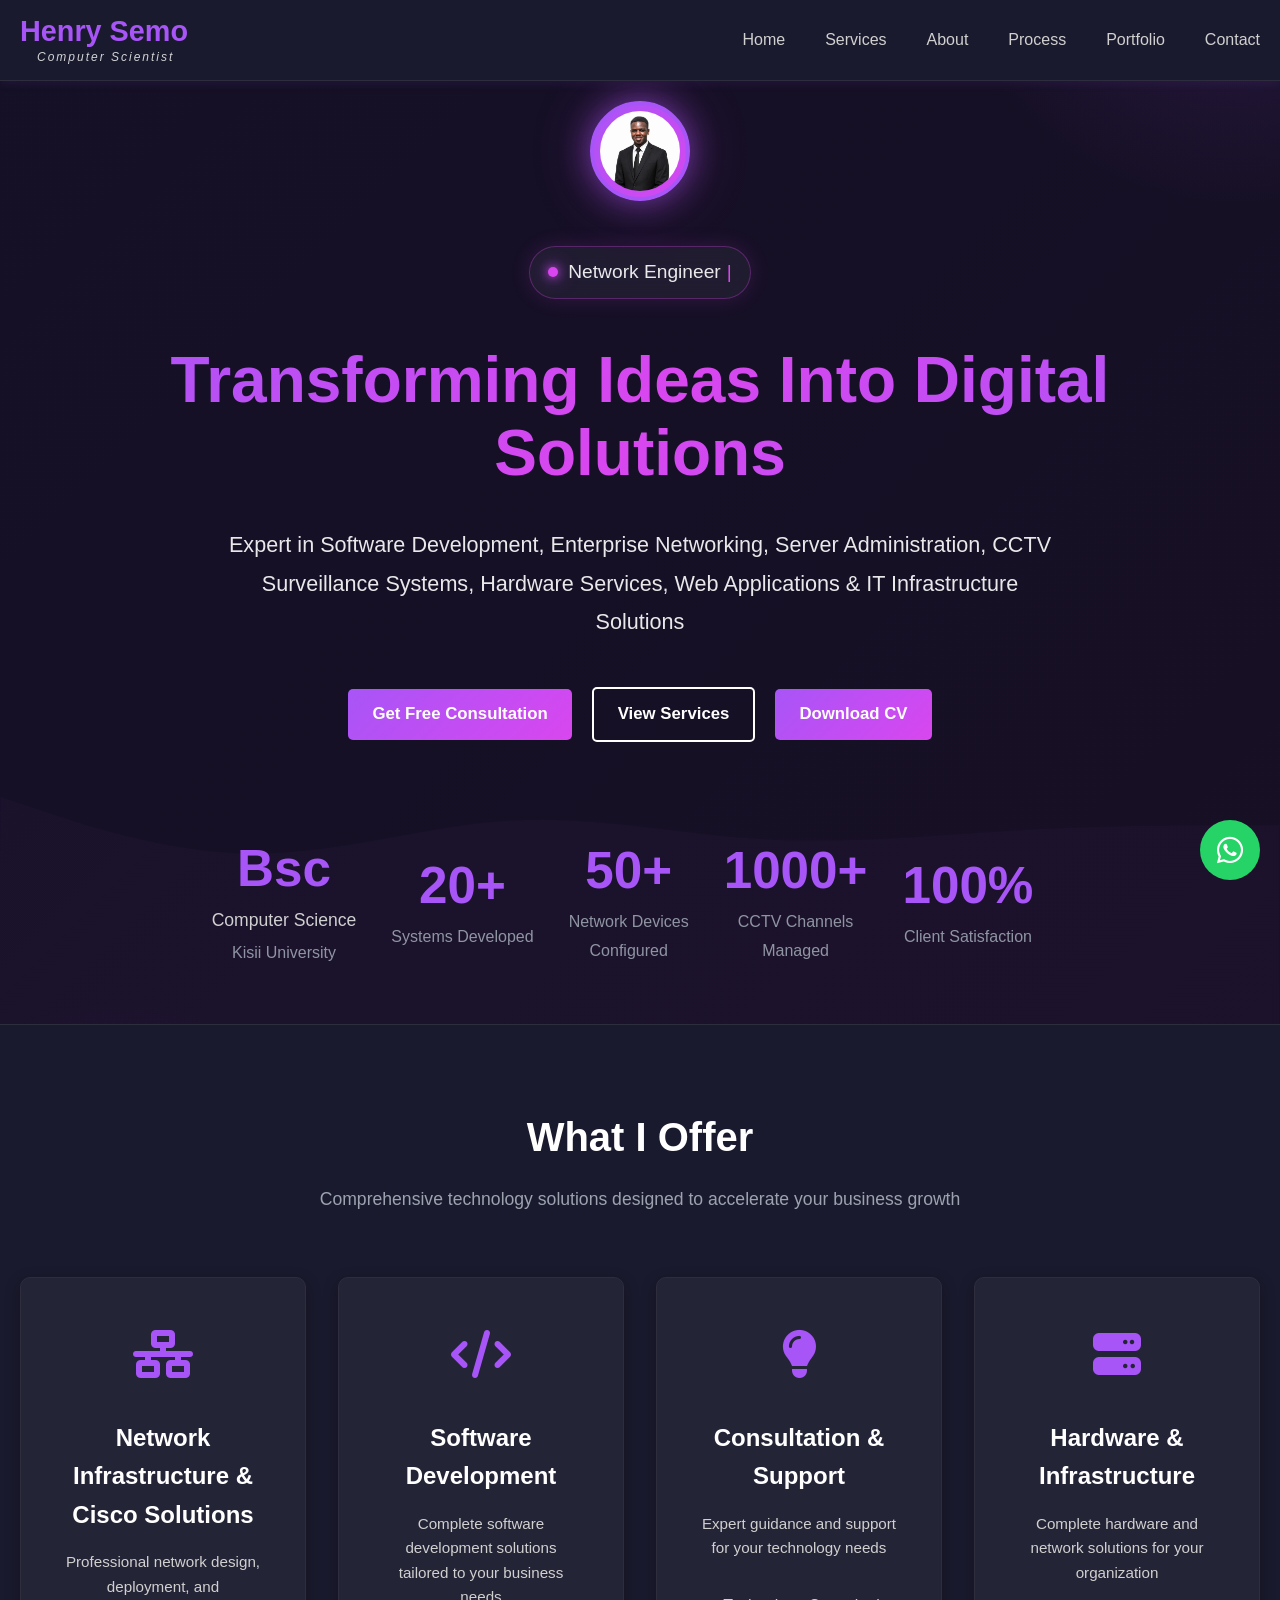
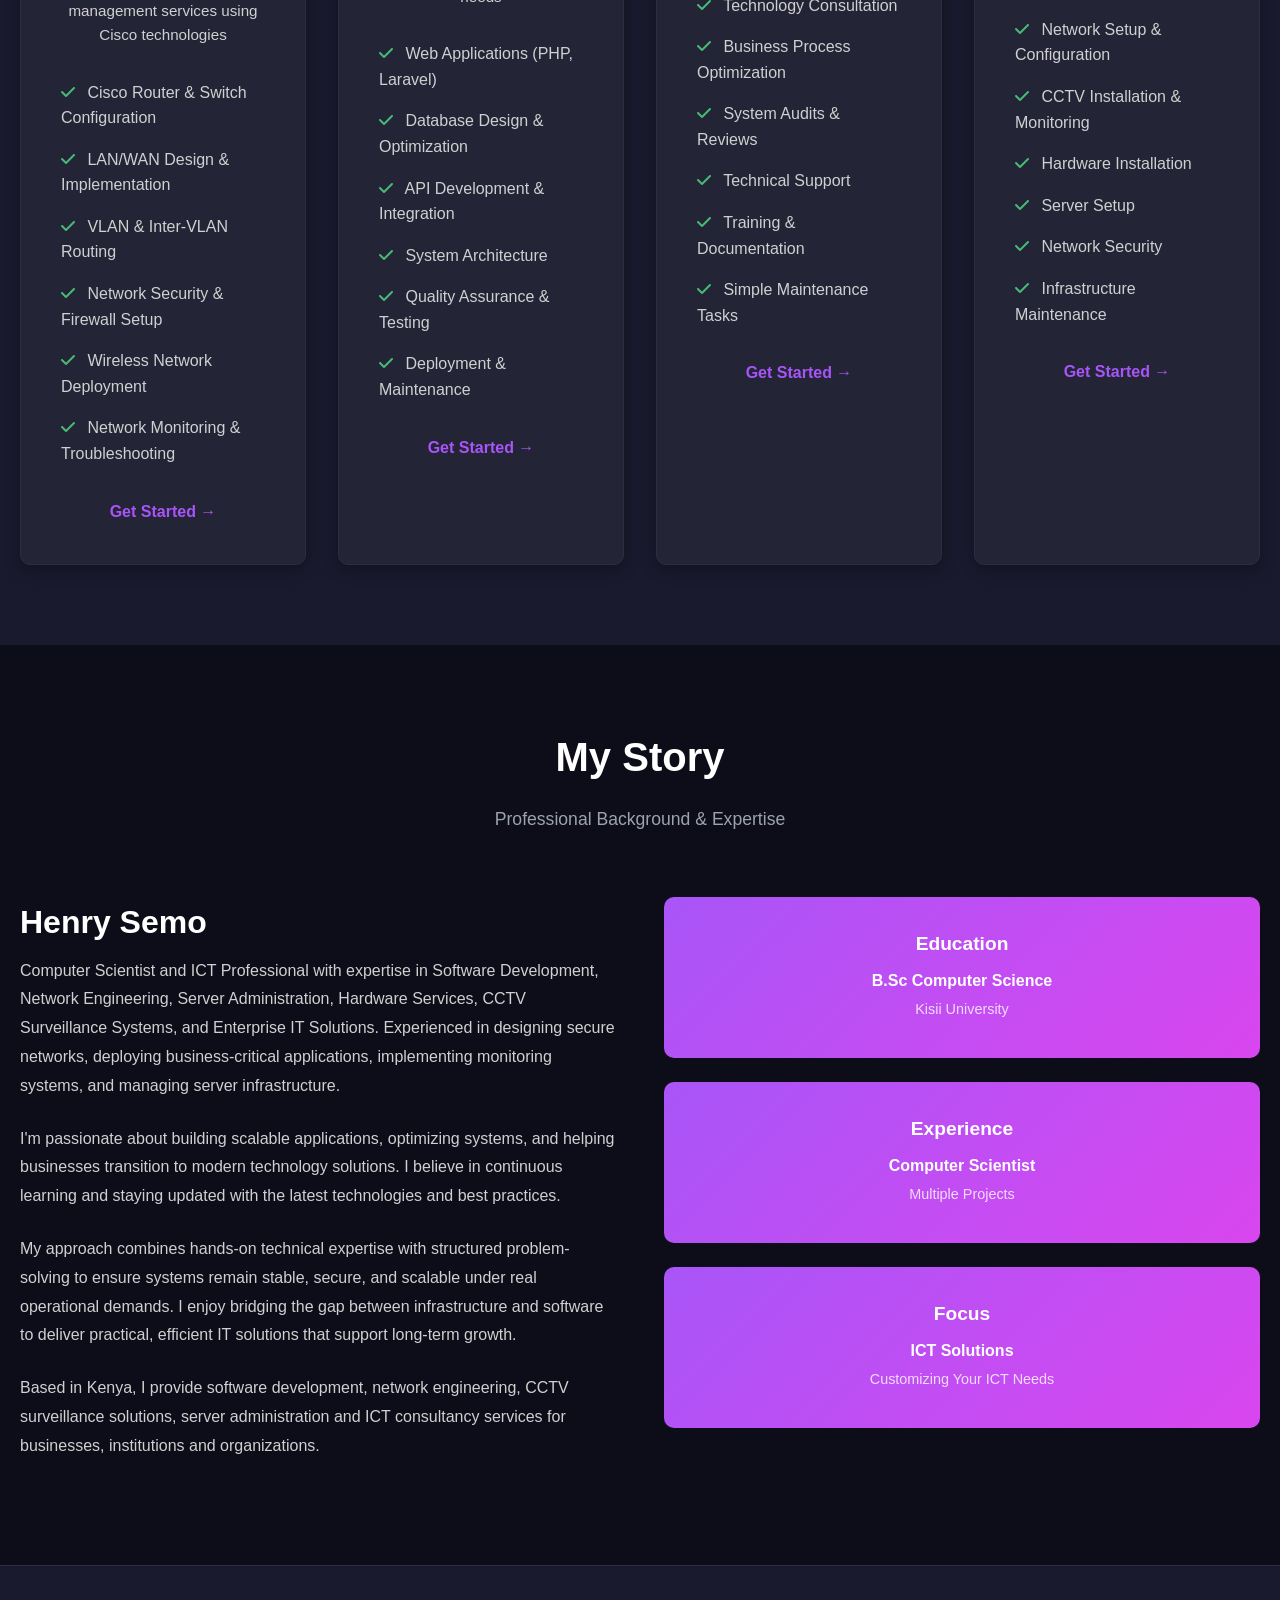
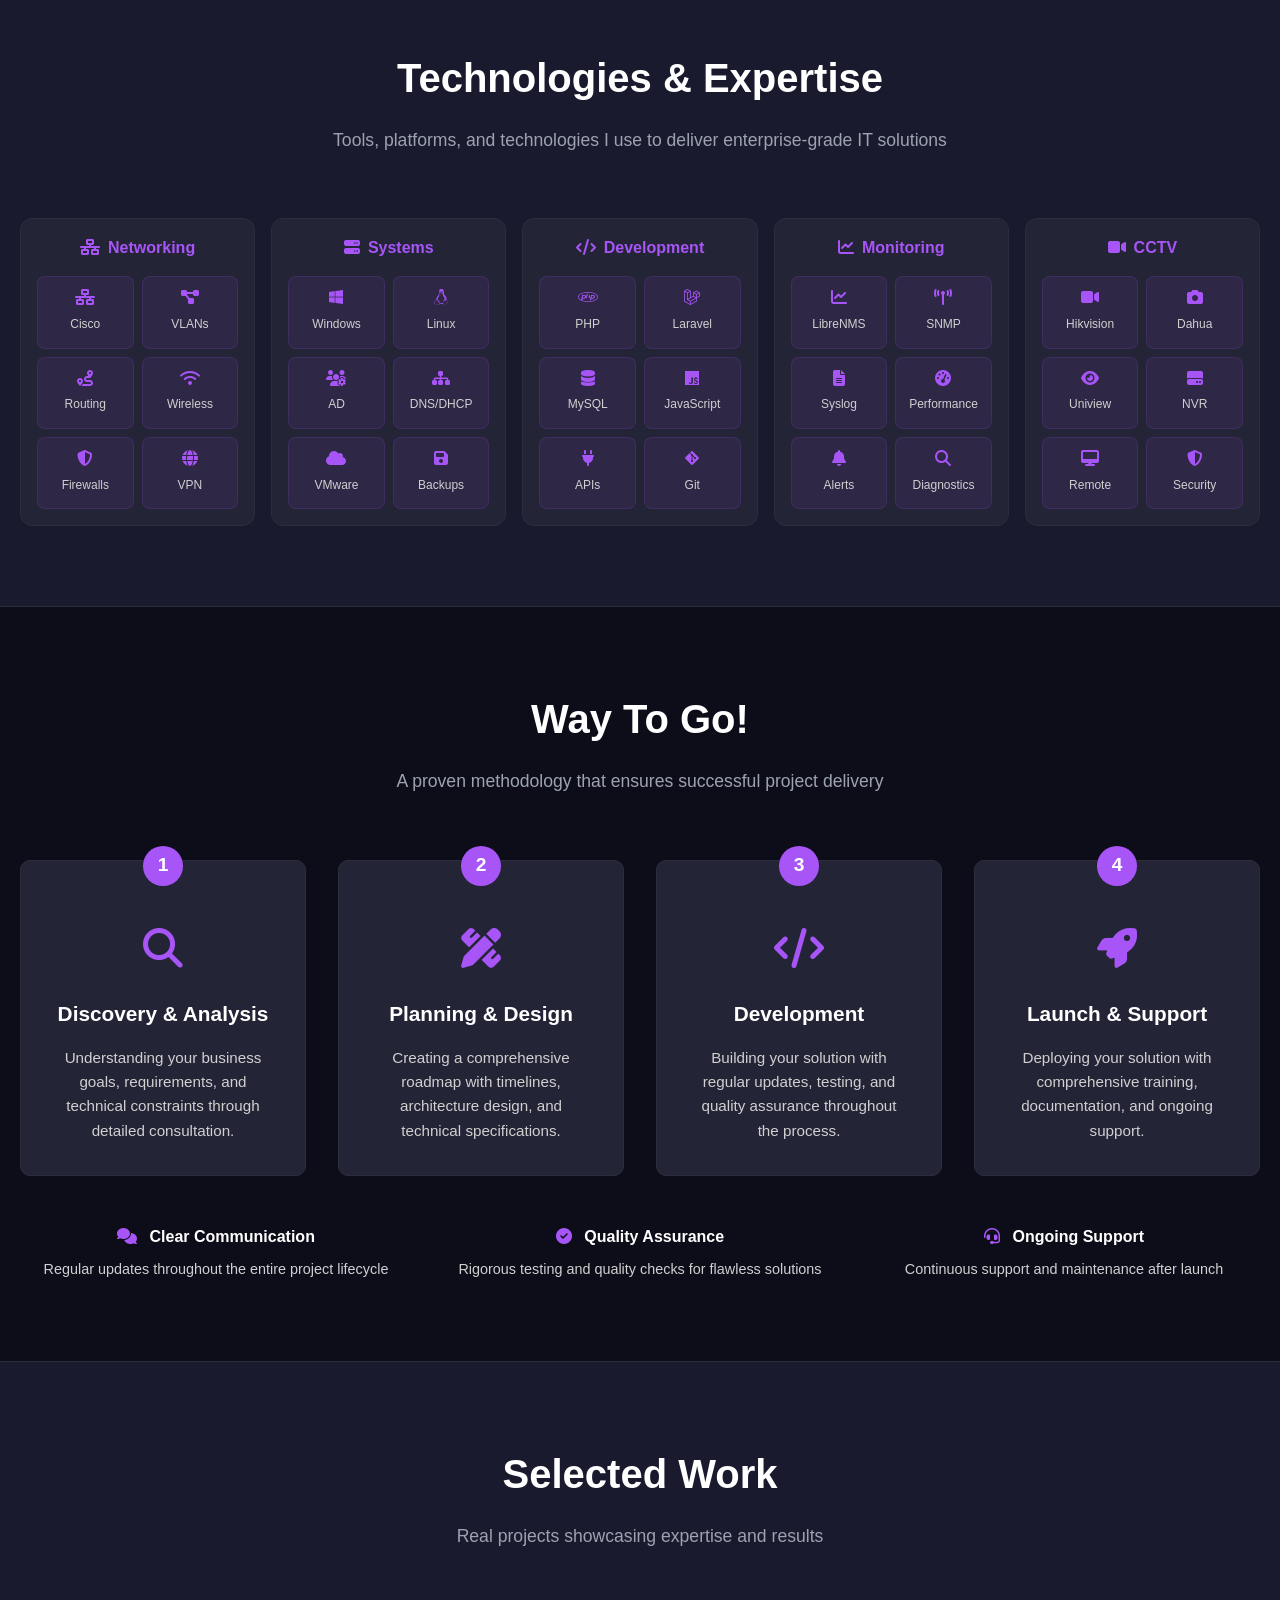
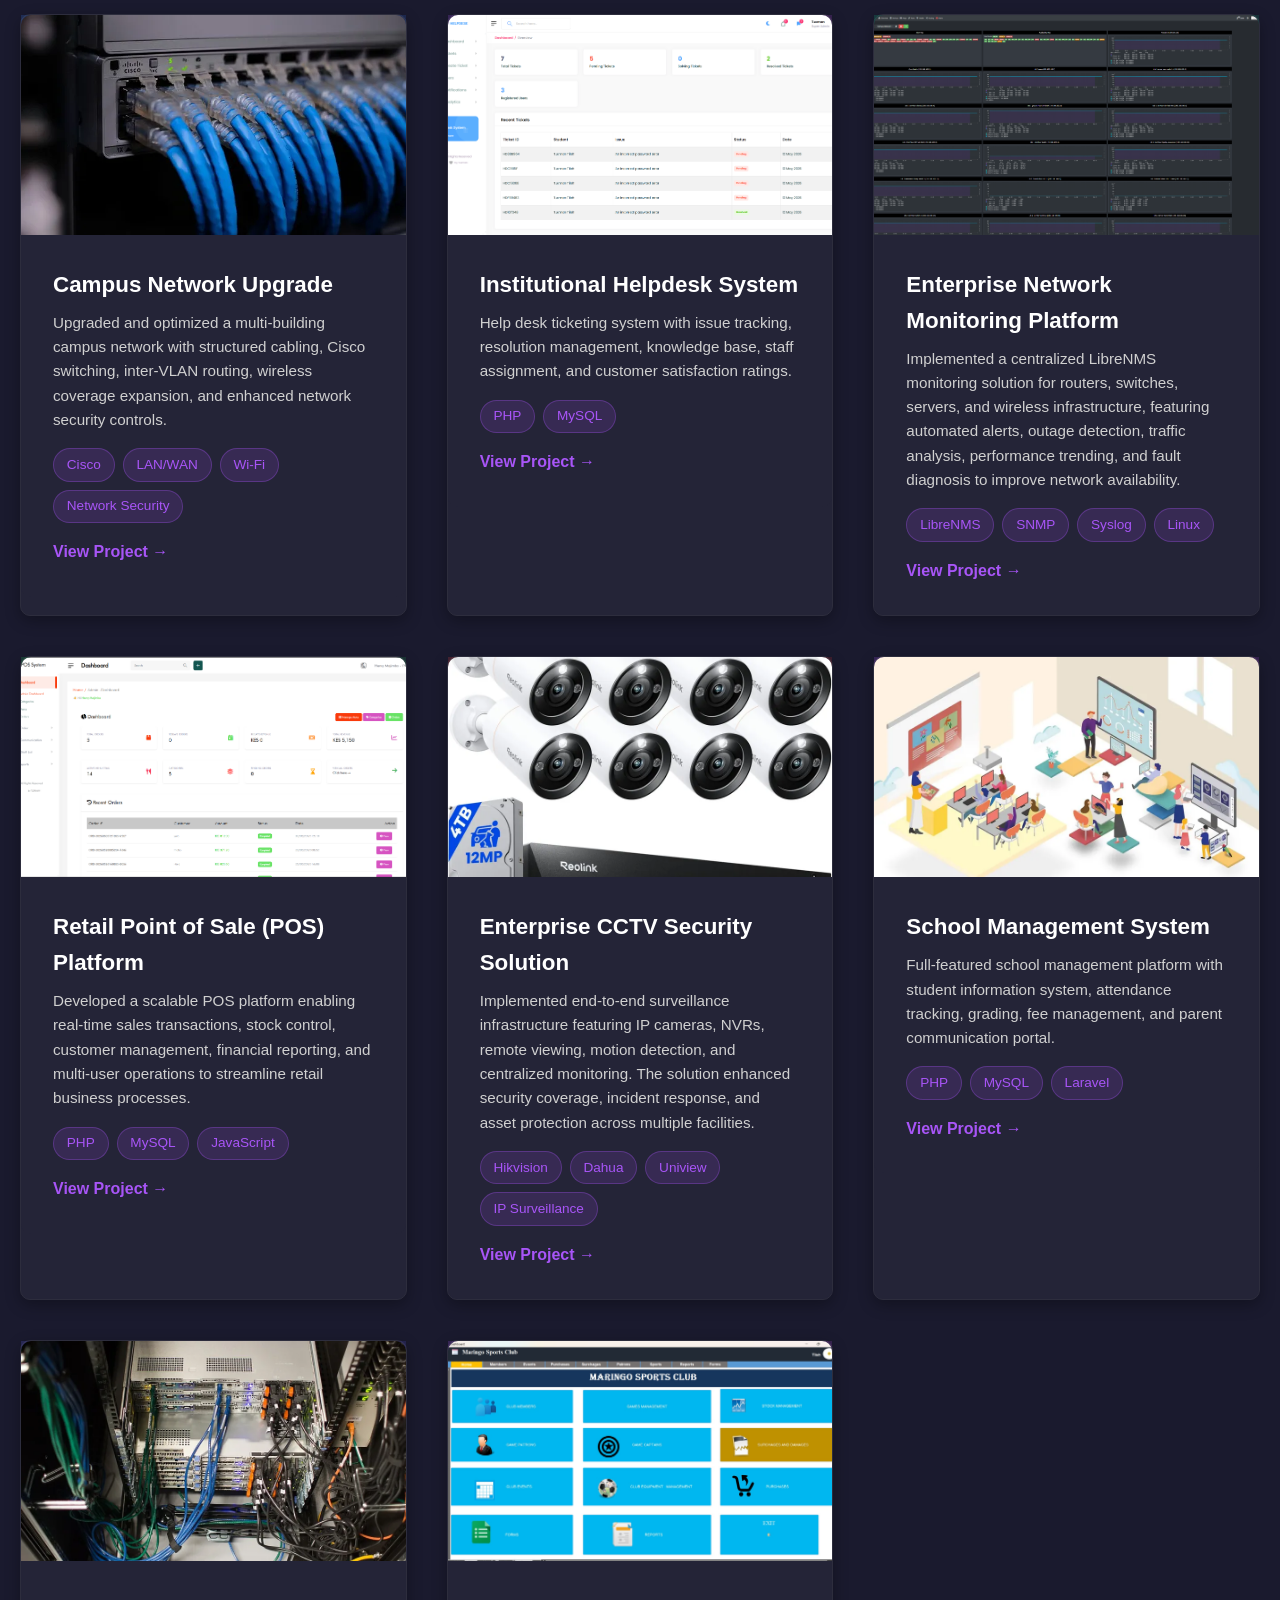
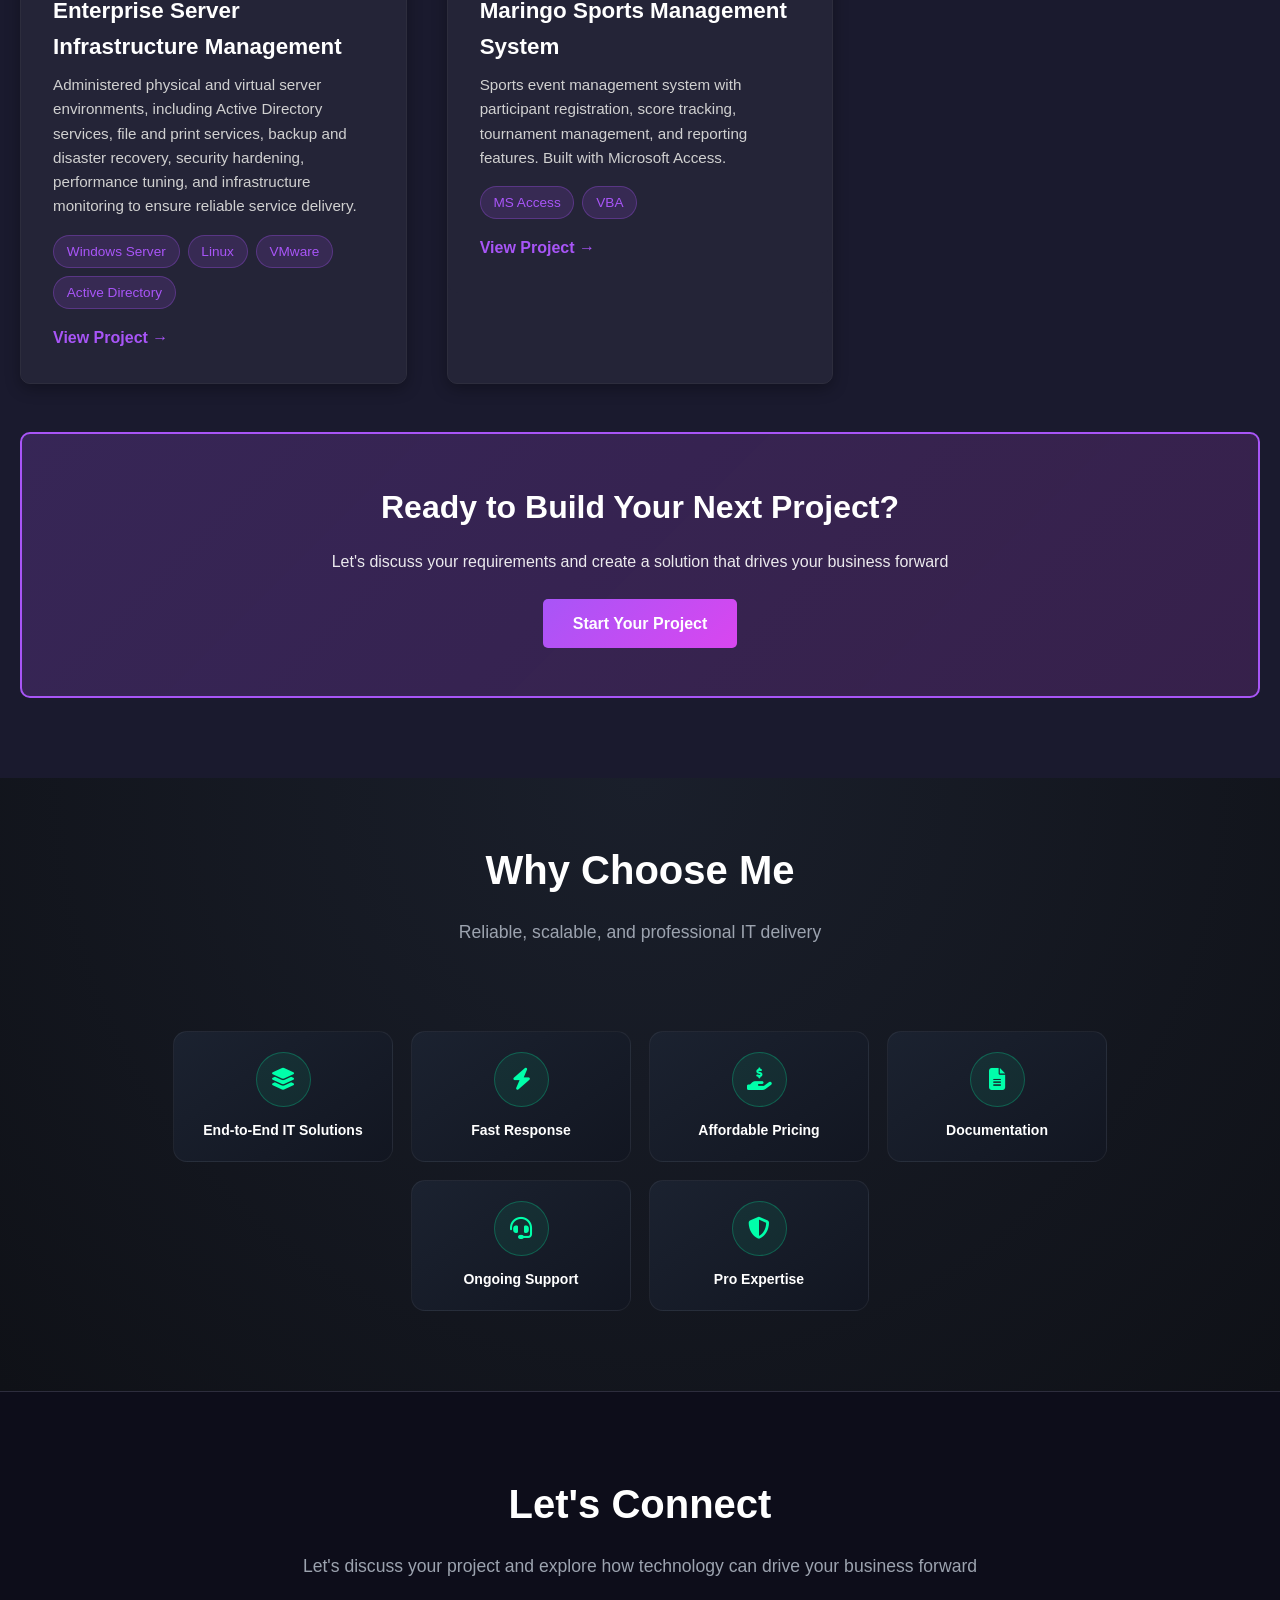
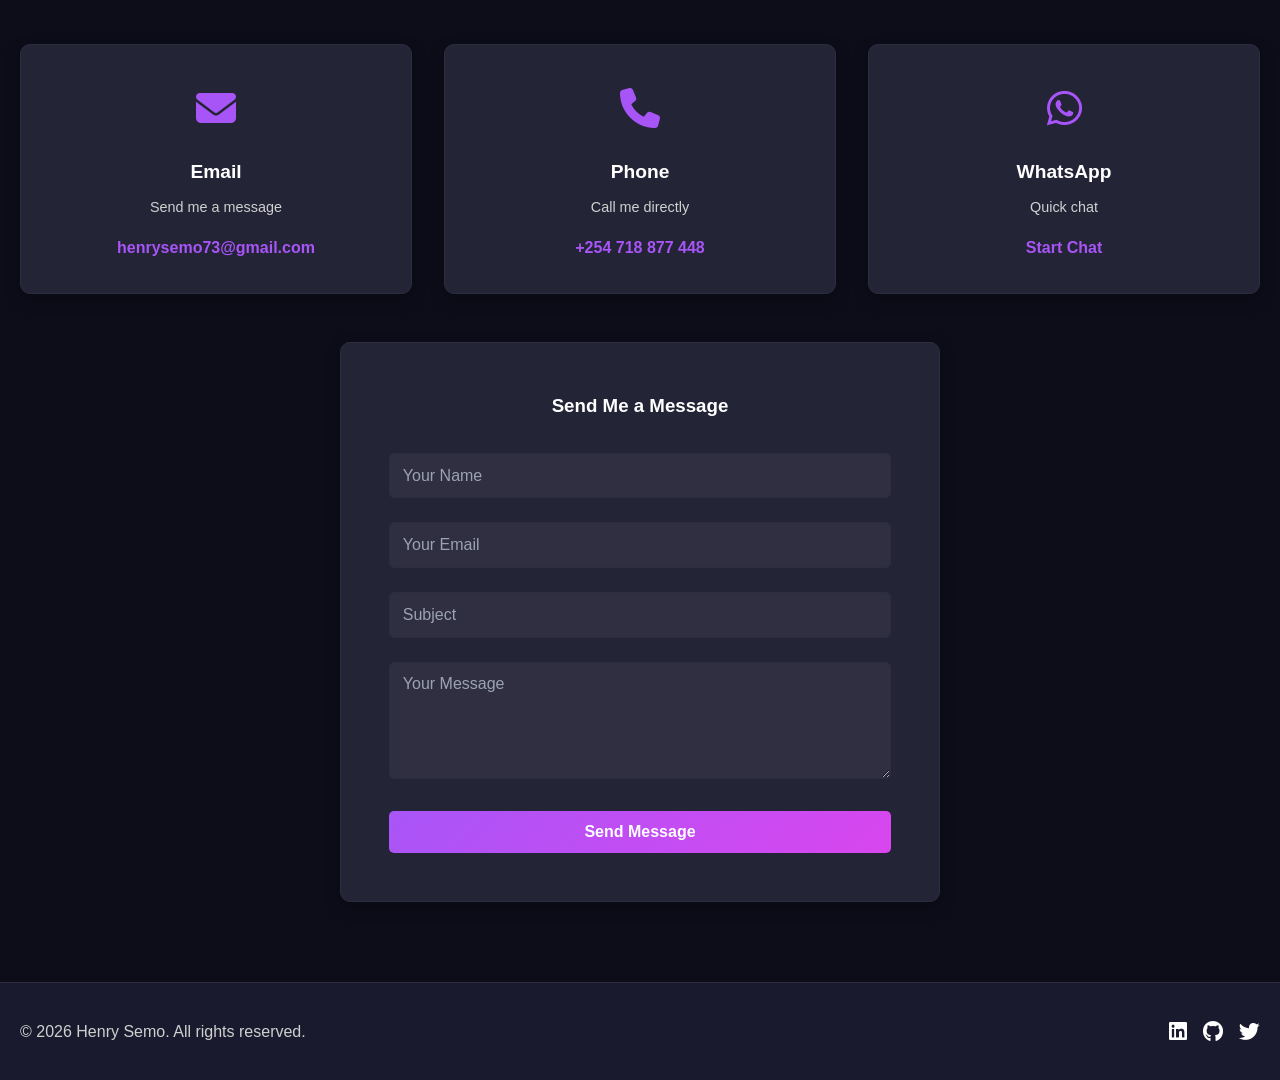
<file: index.html>
<!DOCTYPE html>
<html lang="en">

<head>
    <meta charset="UTF-8">
    <meta name="viewport" content="width=device-width, initial-scale=1.0">
    <title>Henry Semo - Computer Science Professional & Software Developer</title>
    <meta name="description"
        content="Henry Semo is a Computer Scientist and ICT Professional specializing in Software Development, Network Engineering, Server Administration, CCTV Surveillance Systems, Enterprise Networking, and IT Infrastructure Solutions in Kenya.">

    <meta name="keywords"
        content="Henry Semo, Henry Semo Kenya, Computer Scientist Kenya, Software Developer Kenya, Network Engineer Kenya, CCTV Expert Kenya, Server Administrator Kenya, ICT Consultant Kenya">

    <meta name="author" content="Henry Semo">

    <meta name="robots" content="index, follow">

    <meta name="language" content="English">
    <meta property="og:title" content="Henry Semo | Computer Scientist & ICT Professional">
    <meta property="og:description"
        content="Software Development, Enterprise Networking,Hardware Services, Server Administration, CCTV Surveillance Systems and IT Infrastructure Solutions.">
    <meta property="og:type" content="website">
    <meta property="og:image" content="https://henry-portfolio-fawn-vercel.app/assets/images/portfolio.png">
    <meta property="og:url" content="https://henry-portfolio-fawn-vercel.app">
    <link rel="stylesheet" href="assets/css/style.css">
    <link rel="stylesheet" href="https://cdnjs.cloudflare.com/ajax/libs/font-awesome/6.4.0/css/all.min.css">
    <link rel="canonical" href="https://henry-portfolio-fawn-vercel.app/">
    <script type="application/ld+json">
        {
            "@context": "https://schema.org",
            "@type": "Person",
            "name": "Henry Semo",
            "jobTitle": "Computer Scientist",
            "description": "ICT Professional specializing in Software Development, Network Engineering, Server Administration,Hardware Services, CCTV Surveillance Systems and IT Infrastructure Solutions.",
            "email": "henrysemo73@gmail.com",
            "telephone": "+254718877448",
            "url": "https://henry-portfolio-fawn-vercel.app",
            "image": "https://henry-portfolio-fawn-vercel.app/assets/images/portfolio.png",
            "alumniOf": {
                "@type": "CollegeOrUniversity",
                "name": "Kisii University"
            }
        }
    </script>
</head>

<body>
    <!-- Navigation -->
    <nav class="navbar">
        <div class="container">
            <div class="nav-wrapper">
                <div class="logo">
                    <h1>Henry Semo</h1>
                    <span class="logo-subtitle">Computer Scientist</span>
                </div>
                <ul class="nav-menu">
                    <li><a href="#home">Home</a></li>
                    <li><a href="#services">Services</a></li>
                    <li><a href="#about">About</a></li>
                    <li><a href="#process">Process</a></li>
                    <li><a href="#portfolio">Portfolio</a></li>
                    <li><a href="#contact">Contact</a></li>
                </ul>
                <div class="hamburger">
                    <span></span>
                    <span></span>
                    <span></span>
                </div>
            </div>
        </div>
    </nav>

    <!-- Hero Section -->
    <section id="home" class="hero">
        <div class="container">
            <div class="hero-content">
                <div class="hero-image">
                    <img src="assets/images/portfolio.png" alt="Henry Semo">
                </div>
                <div class="typing-pill">
                    <span class="dot"></span>
                    <span id="typed"></span>
                </div>
                <h2>Transforming Ideas Into Digital Solutions</h2>
                <p>Expert in Software Development, Enterprise Networking, Server Administration, CCTV Surveillance
                    Systems, Hardware
                    Services,
                    Web
                    Applications
                    &
                    IT Infrastructure Solutions
                </p>
                <div class="hero-buttons">
                    <a href="#contact" class="btn btn-primary">Get Free Consultation</a>
                    <a href="#services" class="btn btn-secondary">View Services</a>
                    <a href="assets/Henry_Semo_CV.pdf" class="btn btn-primary" download>
                        Download CV
                    </a>
                </div>
                <div class="hero-stats">
                    <div class="stat-text">
                        <h3>Bsc</h3>
                        <span class="stat-subtitle">Computer Science</span>
                        <p>Kisii University</p>
                    </div>
                    <div class="stat-text">
                        <h3>20+</h3>
                        <p>Systems Developed</p>
                    </div>
                    <div class="stat-text">
                        <h3>50+</h3>
                        <p>Network Devices</p>
                        <p>Configured</p>
                    </div>
                    <div class="stat-text">
                        <h3>1000+</h3>
                        <p>CCTV Channels</p>
                        <p>Managed</p>
                    </div>
                    <div class="stat-text">
                        <h3>100%</h3>
                        <p>Client Satisfaction</p>
                    </div>
                </div>
            </div>
        </div>
    </section>

    <!-- Services Section -->
    <section id="services" class="services">
        <div class="container">
            <div class="section-header">
                <h2>What I Offer</h2>
                <p>Comprehensive technology solutions designed to accelerate your business growth</p>
            </div>

            <div class="services-grid">
                <div class="service-card">
                    <div class="service-icon">
                        <i class="fas fa-network-wired"></i>
                    </div>
                    <h3>Network Infrastructure & Cisco Solutions</h3>
                    <p>Professional network design, deployment, and management services using Cisco technologies
                    </p>
                    <ul class="service-features">
                        <li><i class="fas fa-check"></i> Cisco Router & Switch Configuration</li>
                        <li><i class="fas fa-check"></i> LAN/WAN Design & Implementation</li>
                        <li><i class="fas fa-check"></i> VLAN & Inter-VLAN Routing</li>
                        <li><i class="fas fa-check"></i> Network Security & Firewall Setup</li>
                        <li><i class="fas fa-check"></i> Wireless Network Deployment</li>
                        <li><i class="fas fa-check"></i> Network Monitoring & Troubleshooting</li>
                    </ul>
                    <a href="#contact" class="btn-link">Get Started →</a>
                </div>
                <div class="service-card">
                    <div class="service-icon">
                        <i class="fas fa-code"></i>
                    </div>
                    <h3>Software Development</h3>
                    <p>Complete software development solutions tailored to your business needs</p>
                    <ul class="service-features">
                        <li><i class="fas fa-check"></i> Web Applications (PHP, Laravel)</li>
                        <li><i class="fas fa-check"></i> Database Design & Optimization</li>
                        <li><i class="fas fa-check"></i> API Development & Integration</li>
                        <li><i class="fas fa-check"></i> System Architecture</li>
                        <li><i class="fas fa-check"></i> Quality Assurance & Testing</li>
                        <li><i class="fas fa-check"></i> Deployment & Maintenance</li>
                    </ul>
                    <a href="#contact" class="btn-link">Get Started →</a>
                </div>

                <div class="service-card">
                    <div class="service-icon">
                        <i class="fas fa-lightbulb"></i>
                    </div>
                    <h3>Consultation & Support</h3>
                    <p>Expert guidance and support for your technology needs</p>
                    <ul class="service-features">
                        <li><i class="fas fa-check"></i> Technology Consultation</li>
                        <li><i class="fas fa-check"></i> Business Process Optimization</li>
                        <li><i class="fas fa-check"></i> System Audits & Reviews</li>
                        <li><i class="fas fa-check"></i> Technical Support</li>
                        <li><i class="fas fa-check"></i> Training & Documentation</li>
                        <li><i class="fas fa-check"></i> Simple Maintenance Tasks</li>
                    </ul>
                    <a href="#contact" class="btn-link">Get Started →</a>
                </div>

                <div class="service-card">
                    <div class="service-icon">
                        <i class="fas fa-server"></i>
                    </div>
                    <h3>Hardware & Infrastructure</h3>
                    <p>Complete hardware and network solutions for your organization</p>
                    <ul class="service-features">
                        <li><i class="fas fa-check"></i> Network Setup & Configuration</li>
                        <li><i class="fas fa-check"></i> CCTV Installation & Monitoring</li>
                        <li><i class="fas fa-check"></i> Hardware Installation</li>
                        <li><i class="fas fa-check"></i> Server Setup</li>
                        <li><i class="fas fa-check"></i> Network Security</li>
                        <li><i class="fas fa-check"></i> Infrastructure Maintenance</li>
                    </ul>
                    <a href="#contact" class="btn-link">Get Started →</a>
                </div>
            </div>
        </div>
    </section>

    <!-- About Section -->
    <section id="about" class="about">
        <div class="container">
            <div class="section-header">
                <h2>My Story</h2>
                <p>Professional Background & Expertise</p>
            </div>

            <div class="about-content">
                <div class="about-text">
                    <h3>Henry Semo</h3>
                    <p>Computer Scientist and ICT Professional with expertise in Software Development,
                        Network Engineering, Server Administration, Hardware Services,
                        CCTV Surveillance Systems, and Enterprise IT Solutions.

                        Experienced in designing secure networks,
                        deploying business-critical applications,
                        implementing monitoring systems,
                        and managing server infrastructure.</p>
                    <p>I'm passionate about building scalable applications, optimizing systems, and helping
                        businesses
                        transition to modern technology solutions. I believe in continuous learning and staying
                        updated
                        with the latest technologies and best practices.</p>
                    <p>
                        My approach combines hands-on technical expertise with structured problem-solving to ensure
                        systems remain stable, secure, and scalable under real operational demands. I enjoy bridging the
                        gap between infrastructure and software to deliver practical, efficient IT solutions that
                        support
                        long-term growth.
                    </p>
                    <p>
                        Based in Kenya, I provide software development,
                        network engineering, CCTV surveillance solutions,
                        server administration and ICT consultancy services
                        for businesses, institutions and organizations.
                    </p>
                </div>

                <div class="about-stats">
                    <div class="stat-card">
                        <h3>Education</h3>
                        <p><strong>B.Sc Computer Science</strong></p>
                        <p class="text-muted">Kisii University</p>
                    </div>
                    <div class="stat-card">
                        <h3>Experience</h3>
                        <p><strong>Computer Scientist</strong></p>
                        <p class="text-muted">Multiple Projects</p>
                    </div>
                    <div class="stat-card">
                        <h3>Focus</h3>
                        <p><strong>ICT Solutions</strong></p>
                        <p class="text-muted">Customizing Your ICT Needs</p>
                    </div>
                </div>
            </div>
        </div>
    </section>
    <!-- Technologies Section -->
    <section id="technologies" class="technologies">
        <div class="container">

            <div class="section-header">
                <h2>Technologies & Expertise</h2>
                <p>Tools, platforms, and technologies I use to deliver enterprise-grade IT solutions</p>
            </div>

            <div class="tech-categories">

                <!-- Networking -->
                <div class="tech-category">
                    <h3><i class="fas fa-network-wired"></i> Networking</h3>
                    <div class="tech-grid">
                        <div class="tech-card"><i class="fas fa-network-wired"></i><span>Cisco</span></div>
                        <div class="tech-card"><i class="fas fa-project-diagram"></i><span>VLANs</span></div>
                        <div class="tech-card"><i class="fas fa-route"></i><span>Routing</span></div>
                        <div class="tech-card"><i class="fas fa-wifi"></i><span>Wireless</span></div>
                        <div class="tech-card"><i class="fas fa-shield-alt"></i><span>Firewalls</span></div>
                        <div class="tech-card"><i class="fas fa-globe"></i><span>VPN</span></div>
                    </div>
                </div>

                <!-- Systems -->
                <div class="tech-category">
                    <h3><i class="fas fa-server"></i> Systems</h3>
                    <div class="tech-grid">
                        <div class="tech-card"><i class="fab fa-windows"></i><span>Windows</span></div>
                        <div class="tech-card"><i class="fab fa-linux"></i><span>Linux</span></div>
                        <div class="tech-card"><i class="fas fa-users-cog"></i><span>AD</span></div>
                        <div class="tech-card"><i class="fas fa-sitemap"></i><span>DNS/DHCP</span></div>
                        <div class="tech-card"><i class="fas fa-cloud"></i><span>VMware</span></div>
                        <div class="tech-card"><i class="fas fa-save"></i><span>Backups</span></div>
                    </div>
                </div>

                <!-- Development -->
                <div class="tech-category">
                    <h3><i class="fas fa-code"></i> Development</h3>
                    <div class="tech-grid">
                        <div class="tech-card"><i class="fab fa-php"></i><span>PHP</span></div>
                        <div class="tech-card"><i class="fab fa-laravel"></i><span>Laravel</span></div>
                        <div class="tech-card"><i class="fas fa-database"></i><span>MySQL</span></div>
                        <div class="tech-card"><i class="fab fa-js"></i><span>JavaScript</span></div>
                        <div class="tech-card"><i class="fas fa-plug"></i><span>APIs</span></div>
                        <div class="tech-card"><i class="fab fa-git-alt"></i><span>Git</span></div>
                    </div>
                </div>

                <!-- Monitoring -->
                <div class="tech-category">
                    <h3><i class="fas fa-chart-line"></i> Monitoring</h3>
                    <div class="tech-grid">
                        <div class="tech-card"><i class="fas fa-chart-line"></i><span>LibreNMS</span></div>
                        <div class="tech-card"><i class="fas fa-broadcast-tower"></i><span>SNMP</span></div>
                        <div class="tech-card"><i class="fas fa-file-alt"></i><span>Syslog</span></div>
                        <div class="tech-card"><i class="fas fa-tachometer-alt"></i><span>Performance</span></div>
                        <div class="tech-card"><i class="fas fa-bell"></i><span>Alerts</span></div>
                        <div class="tech-card"><i class="fas fa-search"></i><span>Diagnostics</span></div>
                    </div>
                </div>

                <!-- CCTV -->
                <div class="tech-category">
                    <h3><i class="fas fa-video"></i> CCTV</h3>
                    <div class="tech-grid">
                        <div class="tech-card"><i class="fas fa-video"></i><span>Hikvision</span></div>
                        <div class="tech-card"><i class="fas fa-camera"></i><span>Dahua</span></div>
                        <div class="tech-card"><i class="fas fa-eye"></i><span>Uniview</span></div>
                        <div class="tech-card"><i class="fas fa-hdd"></i><span>NVR</span></div>
                        <div class="tech-card"><i class="fas fa-desktop"></i><span>Remote</span></div>
                        <div class="tech-card"><i class="fas fa-shield-alt"></i><span>Security</span></div>
                    </div>
                </div>

            </div>

        </div>
    </section>

    <!-- Process Section -->
    <section id="process" class="process">
        <div class="container">
            <div class="section-header">
                <h2>Way To Go!</h2>
                <p>A proven methodology that ensures successful project delivery</p>
            </div>

            <div class="process-steps">
                <div class="step">
                    <div class="step-number">1</div>
                    <div class="step-icon">
                        <i class="fas fa-search"></i>
                    </div>
                    <h3>Discovery & Analysis</h3>
                    <p>Understanding your business goals, requirements, and technical constraints through
                        detailed
                        consultation.</p>
                </div>

                <div class="step">
                    <div class="step-number">2</div>
                    <div class="step-icon">
                        <i class="fas fa-pencil-ruler"></i>
                    </div>
                    <h3>Planning & Design</h3>
                    <p>Creating a comprehensive roadmap with timelines, architecture design, and technical
                        specifications.</p>
                </div>

                <div class="step">
                    <div class="step-number">3</div>
                    <div class="step-icon">
                        <i class="fas fa-code"></i>
                    </div>
                    <h3>Development</h3>
                    <p>Building your solution with regular updates, testing, and quality assurance throughout
                        the
                        process.</p>
                </div>

                <div class="step">
                    <div class="step-number">4</div>
                    <div class="step-icon">
                        <i class="fas fa-rocket"></i>
                    </div>
                    <h3>Launch & Support</h3>
                    <p>Deploying your solution with comprehensive training, documentation, and ongoing support.
                    </p>
                </div>
            </div>

            <div class="benefits">
                <div class="benefit">
                    <h4><i class="fas fa-comments"></i> Clear Communication</h4>
                    <p>Regular updates throughout the entire project lifecycle</p>
                </div>
                <div class="benefit">
                    <h4><i class="fas fa-check-circle"></i> Quality Assurance</h4>
                    <p>Rigorous testing and quality checks for flawless solutions</p>
                </div>
                <div class="benefit">
                    <h4><i class="fas fa-headset"></i> Ongoing Support</h4>
                    <p>Continuous support and maintenance after launch</p>
                </div>
            </div>
        </div>
    </section>

    <!-- Portfolio Section -->
    <section id="portfolio" class="portfolio">
        <div class="container">
            <div class="section-header">
                <h2>Selected Work</h2>
                <p>Real projects showcasing expertise and results</p>
            </div>

            <div class="portfolio-grid">
                <div class="portfolio-card">
                    <div class="portfolio-image"
                        style="background: linear-gradient(135deg, rgba(59, 130, 246, 0.2) 0%, rgba(37, 99, 235, 0.15) 100%);">
                        <div class="portfolio-image">
                            <img src="assets/images/cisco.webp" alt="Server">
                        </div>
                    </div>
                    <div class="portfolio-content">
                        <h3>Campus Network Upgrade</h3>
                        <p>Upgraded and optimized a multi-building campus network with structured cabling, Cisco
                            switching, inter-VLAN routing, wireless coverage expansion, and enhanced network
                            security
                            controls.</p>
                        <div class="tech-stack">
                            <span>Cisco</span>
                            <span>LAN/WAN</span>
                            <span>Wi-Fi</span>
                            <span>Network Security</span>
                        </div>
                        <a href="#" class="btn-link">View Project →</a>
                    </div>
                </div>
                <div class="portfolio-card">
                    <div class="portfolio-image"
                        style="background: linear-gradient(135deg, rgba(168, 85, 247, 0.2) 0%, rgba(217, 70, 239, 0.15) 100%);">
                        <div class="portfolio-image">
                            <img src="assets/images/Helpdesk.png" alt="Helpdesk System">
                        </div>
                    </div>
                    <div class="portfolio-content">
                        <h3>Institutional Helpdesk System</h3>
                        <p>Help desk ticketing system with issue tracking, resolution management, knowledge
                            base, staff
                            assignment, and customer satisfaction ratings.</p>
                        <div class="tech-stack">
                            <span>PHP</span>
                            <span>MySQL</span>
                        </div>
                        <a href="#" class="btn-link">View Project →</a>
                    </div>
                </div>
                <div class="portfolio-card">
                    <div class="portfolio-image"
                        style="background: linear-gradient(135deg, rgba(16, 185, 129, 0.2) 0%, rgba(5, 150, 105, 0.15) 100%);">
                        <div class="portfolio-image">
                            <img src="assets/images/librenms.png" alt="LibreNMS">
                        </div>
                    </div>
                    <div class="portfolio-content">
                        <h3>Enterprise Network Monitoring Platform</h3>
                        <p>Implemented a centralized LibreNMS monitoring solution for routers, switches,
                            servers, and
                            wireless infrastructure, featuring automated alerts, outage detection, traffic
                            analysis,
                            performance trending, and fault diagnosis to improve network availability.</p>
                        <div class="tech-stack">
                            <span>LibreNMS</span>
                            <span>SNMP</span>
                            <span>Syslog</span>
                            <span>Linux</span>
                        </div>
                        <a href="#" class="btn-link">View Project →</a>
                    </div>
                </div>

                <div class="portfolio-card">
                    <div class="portfolio-image"
                        style="background: linear-gradient(135deg, rgba(34, 197, 94, 0.2) 0%, rgba(22, 163, 74, 0.15) 100%);">
                        <div class="portfolio-image">
                            <img src="assets/images/pos.png" alt="Retail Point of Sale (POS) Platform">
                        </div>
                    </div>
                    <div class="portfolio-content">
                        <h3>Retail Point of Sale (POS) Platform</h3>
                        <p>Developed a scalable POS platform enabling real-time sales transactions, stock control,
                            customer management, financial reporting, and multi-user operations to streamline retail
                            business processes.</p>
                        <div class="tech-stack">
                            <span>PHP</span>
                            <span>MySQL</span>
                            <span>JavaScript</span>
                        </div>
                        <a href="#" class="btn-link">View Project →</a>
                    </div>
                </div>
                <div class="portfolio-card">
                    <div class="portfolio-image"
                        style="background: linear-gradient(135deg, rgba(239, 68, 68, 0.2) 0%, rgba(220, 38, 38, 0.15) 100%);">
                        <div class="portfolio-image">
                            <img src="assets/images/camera.webp" alt="Enterprise CCTV Security Solution">
                        </div>
                    </div>
                    <div class="portfolio-content">
                        <h3>Enterprise CCTV Security Solution</h3>
                        <p>Implemented end-to-end surveillance infrastructure featuring IP cameras, NVRs, remote
                            viewing, motion detection, and centralized monitoring. The solution enhanced
                            security
                            coverage, incident response, and asset protection across multiple facilities.</p>
                        <div class="tech-stack">
                            <span>Hikvision</span>
                            <span>Dahua</span>
                            <span>Uniview</span>
                            <span>IP Surveillance</span>
                        </div>
                        <a href="#" class="btn-link">View Project →</a>
                    </div>
                </div>

                <div class="portfolio-card">
                    <div class="portfolio-image"
                        style="background: linear-gradient(135deg, rgba(168, 85, 247, 0.2) 0%, rgba(217, 70, 239, 0.15) 100%);">
                        <div class="portfolio-image">
                            <img src="assets/images/school.webp" alt="School Management System">
                        </div>
                    </div>
                    <div class="portfolio-content">
                        <h3>School Management System</h3>
                        <p>Full-featured school management platform with student information system, attendance
                            tracking, grading, fee management, and parent communication portal.</p>
                        <div class="tech-stack">
                            <span>PHP</span>
                            <span>MySQL</span>
                            <span>Laravel</span>
                        </div>
                        <a href="#" class="btn-link">View Project →</a>
                    </div>
                </div>

                <div class="portfolio-card">
                    <div class="portfolio-image"
                        style="background: linear-gradient(135deg, rgba(99, 102, 241, 0.2) 0%, rgba(79, 70, 229, 0.15) 100%);">
                        <div class="portfolio-image">
                            <img src="assets/images/server.webp" alt="Helpdesk System">
                        </div>
                    </div>
                    <div class="portfolio-content">
                        <h3>Enterprise Server Infrastructure Management</h3>
                        <p>Administered physical and virtual server environments, including Active Directory
                            services,
                            file and print services, backup and disaster recovery, security hardening,
                            performance
                            tuning, and infrastructure monitoring to ensure reliable service delivery.</p>
                        <div class="tech-stack">
                            <span>Windows Server</span>
                            <span>Linux</span>
                            <span>VMware</span>
                            <span>Active Directory</span>
                        </div>
                        <a href="#" class="btn-link">View Project →</a>
                    </div>
                </div>



                <div class="portfolio-card">
                    <div class="portfolio-image"
                        style="background: linear-gradient(135deg, rgba(168, 85, 247, 0.2) 0%, rgba(217, 70, 239, 0.15) 100%);">
                        <div class="portfolio-image">
                            <img src="assets/images/maringo.jpeg" alt="Helpdesk System">
                        </div>
                    </div>
                    <div class="portfolio-content">
                        <h3>Maringo Sports Management System</h3>
                        <p>Sports event management system with participant registration, score tracking,
                            tournament
                            management, and reporting features. Built with Microsoft Access.</p>
                        <div class="tech-stack">
                            <span>MS Access</span>
                            <span>VBA</span>
                        </div>
                        <a href="#" class="btn-link">View Project →</a>
                    </div>
                </div>
            </div>

            <div class="cta-section">
                <h3>Ready to Build Your Next Project?</h3>
                <p>Let's discuss your requirements and create a solution that drives your business forward</p>
                <a href="#contact" class="btn btn-primary">Start Your Project</a>
            </div>
        </div>
    </section>
    <section id="why-choose-me">
        <div class="section-header">
            <h2>Why Choose Me</h2>
            <p>Reliable, scalable, and professional IT delivery</p>
        </div>

        <div class="why-scroll">

            <div class="why-card">
                <div class="icon-circle">
                    <i class="fas fa-layer-group"></i>
                </div>
                <h3>End-to-End IT Solutions</h3>
            </div>

            <div class="why-card">
                <div class="icon-circle">
                    <i class="fas fa-bolt"></i>
                </div>
                <h3>Fast Response</h3>
            </div>

            <div class="why-card">
                <div class="icon-circle">
                    <i class="fas fa-hand-holding-usd"></i>
                </div>
                <h3>Affordable Pricing</h3>
            </div>

            <div class="why-card">
                <div class="icon-circle">
                    <i class="fas fa-file-alt"></i>
                </div>
                <h3>Documentation</h3>
            </div>

            <div class="why-card">
                <div class="icon-circle">
                    <i class="fas fa-headset"></i>
                </div>
                <h3>Ongoing Support</h3>
            </div>

            <div class="why-card">
                <div class="icon-circle">
                    <i class="fas fa-shield-alt"></i>
                </div>
                <h3>Pro Expertise</h3>
            </div>

        </div>
    </section>

    <!-- Contact Section -->
    <section id="contact" class="contact">
        <div class="container">
            <div class="section-header">
                <h2>Let's Connect</h2>
                <p>Let's discuss your project and explore how technology can drive your business forward</p>
            </div>

            <div class="contact-grid">
                <div class="contact-card">
                    <div class="contact-icon">
                        <i class="fas fa-envelope"></i>
                    </div>
                    <h3>Email</h3>
                    <p>Send me a message</p>
                    <a href="mailto:henrysemo73@gmail.com">henrysemo73@gmail.com</a>
                </div>

                <div class="contact-card">
                    <div class="contact-icon">
                        <i class="fas fa-phone"></i>
                    </div>
                    <h3>Phone</h3>
                    <p>Call me directly</p>
                    <a href="tel:+254718877448">+254 718 877 448</a>
                </div>

                <div class="contact-card">
                    <div class="contact-icon">
                        <i class="fab fa-whatsapp"></i>
                    </div>
                    <h3>WhatsApp</h3>
                    <p>Quick chat</p>
                    <a href="https://wa.me/254718877448">Start Chat</a>
                </div>
            </div>

            <div class="contact-form-section">
                <h3>Send Me a Message</h3>
                <div id="form-message"></div>
                <form class="contact-form" id="contactForm" method="POST" action="https://formspree.io/f/xgobjojw">
                    <div class="form-group">
                        <input type="text" name="name" placeholder="Your Name" required>
                    </div>
                    <div class="form-group">
                        <input type="email" name="email" placeholder="Your Email" required>
                    </div>
                    <div class="form-group">
                        <input type="text" name="subject" placeholder="Subject" required>
                    </div>
                    <div class="form-group">
                        <textarea name="message" placeholder="Your Message" rows="5" required></textarea>
                    </div>
                    <input type="text" name="_gotcha" style="display:none">
                    <button type="submit" class="btn btn-primary">Send Message</button>
                </form>
            </div>
        </div>
    </section>
    <a href="https://wa.me/254718877448" class="whatsapp-float">
        <i class="fab fa-whatsapp"></i>
    </a>

    <!-- Footer -->
    <footer class="footer">
        <div class="container">
            <div class="footer-content">
                <p>&copy; 2026 Henry Semo. All rights reserved.</p>
                <div class="social-links">
                     <a href="https://www.linkedin.com/in/henry-semo-majimbo" title="LinkedIn"><i
                            class="fab fa-linkedin"></i></a>
                    <a href="https://github.com/Tilehmaestro" title="GitHub"><i class="fab fa-github"></i></a>
                    <a href="https://twitter.com/SemoHenry" title="Twitter"><i class="fab fa-twitter"></i></a>
                </div>
            </div>
        </div>
    </footer>
    <div id="imageModal" class="image-modal">
        <span class="close-modal">&times;</span>
        <img class="modal-content" id="modalImage" alt="Portfolio Image">
    </div>

    <script src="assets/js/script.js"></script>
</body>

</html>
</file>
<file: assets/css/style.css>
/* Global Styles */
* {
    margin: 0;
    padding: 0;
    box-sizing: border-box;
}

:root {
    --primary-color: #a855f7;
    --secondary-color: #7c3aed;
    --accent-color: #d946ef;
    --dark-bg: #0d0d1a;
    --dark-secondary: #1a1a2e;
    --dark-tertiary: #242437;
    --light-bg: #f5f5f5;
    --text-dark: #ffffff;
    --text-light: #d0d0d0;
    --text-muted: #9ca3af;
    --border-color: #2d2d3d;
    --success-color: #48bb78;
    --warning-color: #ed8936;
    --danger-color: #f56565;
}

html {
    scroll-behavior: smooth;
}

body {
    font-family: 'Segoe UI', Tahoma, Geneva, Verdana, sans-serif;
    line-height: 1.6;
    color: var(--text-dark);
    background-color: var(--dark-bg);
}

.container {
    max-width: 1400px;
    margin: 0 auto;
    padding: 0 20px;
}

a {
    text-decoration: none;
    color: inherit;
}

/* Navigation */
.navbar {
    background: var(--dark-secondary);
    box-shadow: 0 2px 10px rgba(168, 85, 247, 0.1);
    position: sticky;
    top: 0;
    z-index: 1000;
    border-bottom: 1px solid var(--border-color);
}

.nav-wrapper {
    display: flex;
    justify-content: space-between;
    align-items: center;
    padding: 1rem 0;
}
.logo {
    display: flex;
    flex-direction: column;
    line-height: 1.1;
}

.logo h1 {
    color: var(--primary-color);
    font-size: 1.8rem;
    font-weight: 700;
    margin: 0;
}
.logo-subtitle {
    font-size: 0.75rem;
    font-weight: 400;
    font-style: italic;
    letter-spacing: 2px;
    opacity: 0.8;
    margin-top: 3px;
    margin-left: 17px;
}

.nav-menu {
    display: flex;
    list-style: none;
    gap: 2.5rem;
}

.nav-menu a {
    color: var(--text-light);
    font-weight: 500;
    transition: color 0.3s ease;
    position: relative;
}

.nav-menu a:hover {
    color: var(--primary-color);
}

.nav-menu a::after {
    content: '';
    position: absolute;
    bottom: -5px;
    left: 0;
    width: 0;
    height: 2px;
    background: var(--primary-color);
    transition: width 0.3s ease;
}

.nav-menu a:hover::after {
    width: 100%;
}

.hamburger {
    display: none;
    flex-direction: column;
    cursor: pointer;
}

.hamburger span {
    width: 25px;
    height: 3px;
    background: var(--text-light);
    margin: 5px 0;
    transition: 0.3s;
}
.typing-pill{
    display: inline-flex;
    align-items: center;
    gap: 10px;
    padding: 10px 18px;
    border-radius: 50px;
    background: rgba(255,255,255,0.05);
    border: 1px solid rgba(217, 70, 239, 0.3);
    backdrop-filter: blur(10px);
    box-shadow: 0 0 20px rgba(217, 70, 239, 0.15);
    margin-bottom: 20px;
    margin-top: 0;
    position: relative;
    overflow: hidden;
}

/* glowing center dot */
.dot{
    width: 10px;
    height: 10px;
    border-radius: 50%;

    background: #d946ef;
    box-shadow: 0 0 10px #d946ef, 0 0 20px #a855f7;

    animation: pulse 1.5s infinite;
}

@keyframes pulse{
    0% { transform: scale(1); opacity: 1; }
    50% { transform: scale(1.3); opacity: 0.6; }
    100% { transform: scale(1); opacity: 1; }
}

/* text */
#typed{
    font-size: clamp(1rem, 1.5vw, 1.2rem);
    color: rgba(255,255,255,0.9);
}

/* blinking cursor */
#typed::after{
    content: "|";
    margin-left: 6px;
    color: #d946ef;
    animation: blink 0.8s infinite;
}

@keyframes blink{
    50% { opacity: 0; }
}
/* Hero Section */
.hero {
    background: linear-gradient(135deg, rgba(168, 85, 247, 0.05) 0%, rgba(217, 70, 239, 0.05) 100%), 
                url('data:image/svg+xml,<svg xmlns="http://www.w3.org/2000/svg" viewBox="0 0 1440 320"><path fill="rgba(168,85,247,0.03)" fill-opacity="1" d="M0,64L48,80C96,96,192,128,288,128C384,128,480,96,576,90.7C672,85,768,107,864,112C960,117,1056,107,1152,101.3C1248,96,1344,96,1392,96L1440,96L1440,320L1392,320C1344,320,1248,320,1152,320C1056,320,960,320,864,320C768,320,672,320,576,320C480,320,384,320,288,320C192,320,96,320,48,320L0,320Z"></path></svg>') no-repeat bottom;

    background-color: var(--dark-bg);
    color: white;

    min-height: calc(100vh - 80px);   /* ✅ KEY FIX */
    display: flex;       /* ✅ enables centering */
    align-items: flex-start; /* vertical center */
    justify-content: center;

    padding: 20px 20px 40px;     /* remove large top/bottom padding */
    text-align: center;
    position: relative;
    overflow: hidden;
}

.hero::before {
    content: '';
    position: absolute;
    top: -50%;
    right: -20%;
    width: 600px;
    height: 600px;
    background: radial-gradient(circle, rgba(168, 85, 247, 0.15) 0%, transparent 70%);
    border-radius: 50%;
    pointer-events: none;
}

.hero::after {
    content: '';
    position: absolute;
    bottom: -50%;
    left: -10%;
    width: 500px;
    height: 500px;
    background: radial-gradient(circle, rgba(217, 70, 239, 0.1) 0%, transparent 70%);
    border-radius: 50%;
    pointer-events: none;
}

.hero-content h2 {
    font-size: clamp(2.8rem, 5vw, 5rem);
    margin-bottom: 10px;
    font-weight: 700;
    line-height: 1.15;
    position: relative;
    z-index: 1;
    background: linear-gradient(135deg, #a855f7 0%, #d946ef 50%, #a855f7 100%);
    -webkit-background-clip: text;
    -webkit-text-fill-color: transparent;
    background-clip: text;
    margin-left: auto;
    margin-right: auto;
    /*white-space: nowrap; /* Force single line */
}

.hero-content p {
    font-size: 1.35rem;
    margin: 0 auto 20px;
    line-height: 1.8;
    max-width: 850px;
    opacity: 0.9;
    position: relative;
    z-index: 1;
}

.hero-buttons {
    display: flex;
    align-items: center;
    gap: 20px;
    justify-content: center;
    margin-bottom: 40px;
    position: relative;
    z-index: 1;
}
.hero-buttons a {
    font-size: 1.05rem;
    padding: 12px 24px;
}

.hero-content {
    text-align: center;
    max-width: 1200px;
    width: 100%;
    display: flex;
    flex-direction: column;
    align-items: center;
    margin: 0 auto;
    position: relative;
    z-index: 2;
    gap: 25px;
}

.hero-image {
    display: flex;
    flex-direction: column;
    align-items: center;
    justify-content: space-between;
    margin-bottom: 20px;   /* key for bottom stats */
}

.hero-image img {
    width: 100px;
    height: 100px;
    object-fit: cover;
    border-radius: 50%;
    padding: 6px;
    background: linear-gradient(
    135deg,
    var(--primary-color),
    var(--accent-color)
);
    border: 4px solid var(--primary-color);
    box-shadow:
        0 0 30px rgba(168, 85, 247, 0.5),
        0 0 60px rgba(217, 70, 239, 0.3);
    transition: all 0.3s ease;
}

.hero-image img:hover {
    transform: scale(1.05);
}

.btn {
    padding: 12px 30px;
    border-radius: 5px;
    font-weight: 600;
    font-size: 1rem;
    cursor: pointer;
    transition: all 0.3s ease;
    display: inline-block;
    border: none;
}

.btn-primary {
    background: linear-gradient(135deg, var(--primary-color), var(--accent-color));
    color: white;
}

.btn-primary:hover {
    transform: translateY(-2px);
    box-shadow: 0 10px 30px rgba(168, 85, 247, 0.4);
}

.btn-secondary {
    background: transparent;
    color: white;
    border: 2px solid white;
}

.btn-secondary:hover {
    background: white;
    color: var(--primary-color);
}

.hero-stats {
    display: grid;
    grid-template-columns: repeat(6, auto);
    /*display: flex;*/
    justify-content: center;
    gap: 35px;
    margin-top: 20px;
    position: relative;
    z-index: 1;
    flex-wrap: wrap;
    width: 100%;
    padding-top: 0;
    align-items: center;

}
.hero-image {
    align-self: center;
}

.stat {
    background: rgba(255, 255, 255, 0.05);
    padding: 2rem;
    border-radius: 10px;
    backdrop-filter: blur(10px);
    border: 1px solid rgba(168, 85, 247, 0.2);
}

.stat-text {
    display: block;
    padding: 1rem 0;
    text-align: center;
}

.stat-text h3 {
    font-size: 3.2rem;
    font-weight: 700;
    color: var(--primary-color);
    margin-bottom: 12px;
    line-height: 1;
}

.stat-text p {
    color: var(--text-light);
    font-size: 1rem;
    margin: 0;
     color: var(--text-muted);
}

.stat-subtitle {
    display: block;
    color: var(--text-light);
    font-size: 1.1rem;
    margin: 0.3rem 0;
}

.stat h3 {
    font-size: 1.8rem;
    margin-bottom: 0.5rem;
}

.stat p {
    font-size: 0.95rem;
    opacity: 0.9;
}

/* Sections */
section {
    padding: 80px 0;
}

.section-header {
    text-align: center;
    margin-bottom: 4rem;
}

.section-header h2 {
    font-size: 2.5rem;
    margin-bottom: 1rem;
    color: var(--text-dark);
}

.section-header p {
    font-size: 1.1rem;
    color: var(--text-muted);
}

/* Services Section */
.services {
    background-color: var(--dark-secondary);
    border-top: 1px solid var(--border-color);
}

.services-grid {
    display: grid;
    grid-template-columns: repeat(4, 1fr);
    gap: 2rem;
}

.service-card {
    background: var(--dark-tertiary);
    padding: 2.5rem;
    border-radius: 10px;
    box-shadow: 0 5px 15px rgba(0, 0, 0, 0.3);
    transition: all 0.3s ease;
    text-align: center;
    border: 1px solid var(--border-color);
}

.service-card:hover {
    transform: translateY(-10px) scale(1.05);
    box-shadow: 0 15px 30px rgba(168, 85, 247, 0.2);
    border-color: var(--primary-color);
}

.service-icon {
    font-size: 3rem;
    color: var(--primary-color);
    margin-bottom: 1.5rem;
}

.service-card h3 {
    font-size: 1.5rem;
    margin-bottom: 1rem;
    color: var(--text-dark);
}

.service-card p {
    color: var(--text-light);
    margin-bottom: 1.5rem;
    font-size: 0.95rem;
}

.service-features {
    list-style: none;
    margin-bottom: 1.5rem;
    text-align: left;
}

.service-features li {
    padding: 0.5rem 0;
    color: var(--text-light);
}

.service-features i {
    color: var(--success-color);
    margin-right: 0.5rem;
}

.btn-link {
    color: var(--primary-color);
    font-weight: 600;
    transition: all 0.3s ease;
}

.btn-link:hover {
    color: var(--secondary-color);
}

/* About Section */
.about-content {
    display: grid;
    grid-template-columns: 1fr 1fr;
    gap: 3rem;
    align-items: start;
}

.about-text h3 {
    font-size: 2rem;
    margin-bottom: 0.5rem;
    color: var(--text-dark);
}

.about-text p {
    margin-bottom: 1.5rem;
    color: var(--text-light);
    line-height: 1.8;
}

.skills h4 {
    font-size: 1.2rem;
    margin: 1.5rem 0 1rem;
    color: var(--text-dark);
}

.skill-tags {
    display: flex;
    flex-wrap: wrap;
    gap: 0.5rem;
}

.skill-tag {
    background: linear-gradient(135deg, var(--primary-color), var(--secondary-color));
    color: white;
    padding: 0.5rem 1rem;
    border-radius: 20px;
    font-size: 0.9rem;
    font-weight: 500;
}

.about-stats {
    display: grid;
    gap: 1.5rem;
}

.stat-card {
    background: linear-gradient(135deg, var(--primary-color), var(--accent-color));
    color: white;
    padding: 2rem;
    border-radius: 10px;
    text-align: center;
}

.stat-card h3 {
    font-size: 1.2rem;
    margin-bottom: 0.5rem;
}

.stat-card p {
    margin: 0.3rem 0;
}

.text-muted {
    opacity: 0.8;
    font-size: 0.9rem;
}

/* Process Section */
.process {
    background-color: var(--dark-bg);
    border-top: 1px solid var(--border-color);
}

.process-steps {
    display: grid;
    grid-template-columns: repeat(auto-fit, minmax(250px, 1fr));
    gap: 2rem;
    margin-bottom: 3rem;
}

.step {
    background: var(--dark-tertiary);
    padding: 2rem;
    border-radius: 10px;
    text-align: center;
    position: relative;
    border: 1px solid var(--border-color);
    transition: all 0.3s ease;
}

.step:hover {
    transform: scale(1.05);
    box-shadow: 0 10px 25px rgba(168, 85, 247, 0.15);
}

.step-number {
    position: absolute;
    top: -15px;
    left: 50%;
    transform: translateX(-50%);
    width: 40px;
    height: 40px;
    background: var(--primary-color);
    color: white;
    border-radius: 50%;
    display: flex;
    align-items: center;
    justify-content: center;
    font-weight: 700;
    font-size: 1.2rem;
}

.step-icon {
    font-size: 2.5rem;
    color: var(--primary-color);
    margin: 1.5rem 0 1rem;
}

.step h3 {
    font-size: 1.3rem;
    margin-bottom: 1rem;
    color: var(--text-dark);
}

.step p {
    color: var(--text-light);
    font-size: 0.95rem;
    line-height: 1.6;
}

.benefits {
    display: grid;
    grid-template-columns: repeat(auto-fit, minmax(250px, 1fr));
    gap: 2rem;
}

.benefit {
    text-align: center;
}

.benefit h4 {
    color: var(--text-dark);
    margin-bottom: 0.5rem;
}

.benefit i {
    color: var(--primary-color);
    margin-right: 0.5rem;
}

.benefit p {
    color: var(--text-light);
    font-size: 0.9rem;
}
/*Technologies Section */
.technologies {
    background: var(--dark-secondary);
    border-top: 1px solid var(--border-color);
}

.tech-categories {
    display: grid;
    grid-template-columns: repeat(5, 1fr);
    gap: 1rem;
}

.tech-category {
    background: var(--dark-tertiary);
    border: 1px solid var(--border-color);
    border-radius: 12px;
    padding: 1rem;
    transition: all 0.3s ease;
}

.tech-category:hover {
    transform: translateY(-5px);
    border-color: var(--primary-color);
    box-shadow: 0 10px 20px rgba(168, 85, 247, 0.2);
}

.tech-category h3 {
    font-size: 1rem;
    color: var(--primary-color);
    margin-bottom: 1rem;
    text-align: center;
    display: flex;
    justify-content: center;
    align-items: center;
    gap: 8px;
}

.tech-grid {
    display: grid;
    grid-template-columns: repeat(2, 1fr);
    gap: 0.5rem;
}

.tech-card {
    background: rgba(168, 85, 247, 0.08);
    border: 1px solid rgba(168, 85, 247, 0.15);
    border-radius: 8px;
    padding: 0.75rem 0.4rem;
    text-align: center;
    transition: all 0.3s ease;
}

.tech-card:hover {
    background: rgba(168, 85, 247, 0.15);
    border-color: var(--primary-color);
}

.tech-card i {
    display: block;
    font-size: 1rem;
    color: var(--primary-color);
    margin-bottom: 0.3rem;
}

.tech-card span {
    font-size: 0.75rem;
    font-weight: 500;
    color: var(--text-light);
}

@media (max-width: 1200px) {
    .tech-categories {
        grid-template-columns: repeat(3, 1fr);
    }
}

@media (max-width: 768px) {
    .tech-categories {
        grid-template-columns: 1fr;
    }
}
/* Portfolio Section */
.portfolio {
    background: var(--dark-secondary);
    border-top: 1px solid var(--border-color);
}

.portfolio-grid {
    display: grid;
    grid-template-columns: repeat(auto-fit, minmax(300px, 1fr));
    gap: 2.5rem;
    margin-bottom: 3rem;
    overflow: visible;
}

.portfolio-card {
    background: var(--dark-tertiary);
    border-radius: 10px;
    border: 1px solid var(--border-color);
    box-shadow: 0 5px 15px rgba(0, 0, 0, 0.3);
    position: relative;
    overflow: visible;
    transition: all 0.4s ease;
    z-index: 1;
}

.portfolio-card:hover {
    transform: translateY(-15px) scale(1.05);
    border-color: var(--primary-color);
    box-shadow:
        0 25px 50px rgba(0, 0, 0, 0.45),
        0 0 30px rgba(168, 85, 247, 0.25);
    z-index: 100;
}

.portfolio-image {
    height: 220px;
    position: relative;
    overflow: visible;
    z-index: 1;
}
.portfolio-image::after {
    content: "";
    position: absolute;
    inset: 0;
    background: linear-gradient(
        to top,
        rgba(0, 0, 0, 0.3),
        transparent
    );
    pointer-events: none;
}

.portfolio-image img {
    width: 100%;
    height: 100%;
    object-fit: cover;
    border-radius: 10px 10px 0 0;
    transition: all 0.45s ease;
    position: relative;
    z-index: 1;
}

.portfolio-card:hover .portfolio-image img {
    transform: scale(1.18);
    z-index: 999;
    box-shadow:
        0 25px 50px rgba(0, 0, 0, 0.5),
        0 0 40px rgba(168, 85, 247, 0.35);
}

.portfolio-content {
    padding: 2rem;
    position: relative;
    z-index: 2;
    background: var(--dark-tertiary);
    border-radius: 0 0 10px 10px;
}

.portfolio-content h3 {
    font-size: 1.4rem;
    margin-bottom: 0.5rem;
    color: var(--text-dark);
}

.portfolio-content p {
    color: var(--text-light);
    margin-bottom: 1rem;
    font-size: 0.95rem;
}

.tech-stack {
    display: flex;
    flex-wrap: wrap;
    gap: 0.5rem;
    margin-bottom: 1rem;
}

.tech-stack span {
    background: rgba(168, 85, 247, 0.15);
    color: var(--primary-color);
    border: 1px solid rgba(168, 85, 247, 0.3);
    padding: 0.35rem 0.75rem;
    border-radius: 20px;
    font-size: 0.8rem;
    transition: all 0.3s ease;
}

.tech-stack span:hover {
    background: var(--primary-color);
    color: white;
}

.portfolio-card:hover .tech-stack span {
    border-color: var(--primary-color);
}

/* Fullscreen Image Modal */
.image-modal {
    display: none;
    position: fixed;
    z-index: 9999;
    inset: 0;
    background: rgba(0, 0, 0, 0.95);
    backdrop-filter: blur(5px);
    justify-content: center;
    align-items: center;
    animation: fadeIn 0.3s ease;
}

.image-modal.active {
    display: flex;
}

.modal-content {
    max-width: 90%;
    max-height: 90vh;
    border-radius: 10px;
    box-shadow:
        0 0 50px rgba(168, 85, 247, 0.4);
    animation: zoomIn 0.3s ease;
}

.close-modal {
    position: absolute;
    top: 20px;
    right: 35px;
    color: white;
    font-size: 40px;
    cursor: pointer;
    transition: 0.3s;
}

.close-modal:hover {
    color: var(--primary-color);
}

.portfolio-image img {
    cursor: zoom-in;
}
/* Form Success/Error Messages */
#form-message {
    display: none;
    margin-bottom: 20px;
    padding: 15px 20px;
    border-radius: 12px;
    text-align: center;
    font-weight: 600;
    opacity: 0;
    transform: translateY(-10px);
    transition: all 0.4s ease;
}

#form-message.show {
    display: block;
    opacity: 1;
    transform: translateY(0);
}
#form-message.success {
    background: rgba(168, 85, 247, 0.12);
    border: 1px solid rgba(168, 85, 247, 0.4);
    color: #d946ef;
    box-shadow: 0 0 20px rgba(168, 85, 247, 0.15);
}

#form-message.error {
    display: block;
    background: rgba(245, 101, 101, 0.12);
    border: 1px solid #f56565;
    color: #f56565;
}

@keyframes zoomIn {
    from {
        transform: scale(0.7);
        opacity: 0;
    }

    to {
        transform: scale(1);
        opacity: 1;
    }
}

@keyframes fadeIn {
    from {
        opacity: 0;
    }

    to {
        opacity: 1;
    }
}

.tech-stack {
    display: flex;
    flex-wrap: wrap;
    gap: 0.5rem;
    margin-bottom: 1rem;
}

.tech-stack span {
    background: rgba(168, 85, 247, 0.15);
    color: var(--primary-color);
    padding: 0.3rem 0.8rem;
    border-radius: 20px;
    font-size: 0.85rem;
    font-weight: 500;
    border: 1px solid rgba(168, 85, 247, 0.3);
}

.cta-section {
    text-align: center;
    background: linear-gradient(135deg, rgba(168, 85, 247, 0.2) 0%, rgba(217, 70, 239, 0.15) 100%);
    color: white;
    padding: 3rem;
    border-radius: 10px;
    margin-top: 3rem;
    border: 2px solid var(--primary-color);
}

.cta-section h3 {
    font-size: 2rem;
    margin-bottom: 1rem;
}

.cta-section p {
    margin-bottom: 1.5rem;
    opacity: 0.9;
}

/* Contact Section */
.contact {
    background-color: var(--dark-bg);
    border-top: 1px solid var(--border-color);
}

.contact-grid {
    display: grid;
    grid-template-columns: repeat(auto-fit, minmax(250px, 1fr));
    gap: 2rem;
    margin-bottom: 3rem;
}

.contact-card {
    background: var(--dark-tertiary);
    padding: 2rem;
    border-radius: 10px;
    text-align: center;
    box-shadow: 0 5px 15px rgba(0, 0, 0, 0.3);
    border: 1px solid var(--border-color);
    transition: all 0.3s ease;
}

.contact-card:hover {
    transform: translateY(-5px) scale(1.05);
    box-shadow: 0 15px 30px rgba(168, 85, 247, 0.2);
    border-color: var(--primary-color);
}

.contact-icon {
    font-size: 2.5rem;
    color: var(--primary-color);
    margin-bottom: 1rem;
}

.contact-card h3 {
    font-size: 1.2rem;
    margin-bottom: 0.5rem;
    color: var(--text-dark);
}

.contact-card p {
    color: var(--text-light);
    margin-bottom: 1rem;
    font-size: 0.9rem;
}

.contact-card a {
    color: var(--primary-color);
    font-weight: 600;
    transition: color 0.3s ease;
}

.contact-card a:hover {
    color: var(--secondary-color);
}

.contact-form-section {
    background: var(--dark-tertiary);
    padding: 3rem;
    border-radius: 10px;
    max-width: 600px;
    margin: 0 auto;
    box-shadow: 0 5px 15px rgba(0, 0, 0, 0.3);
    border: 1px solid var(--border-color);
}
.contact-form button:disabled {
    opacity: 0.7;
    cursor: not-allowed;
}

.contact-form-section h3 {
    text-align: center;
    margin-bottom: 2rem;
    color: var(--text-dark);
}

.form-group {
    margin-bottom: 1.5rem;
}

.form-group input,
.form-group textarea {
    width: 100%;
    padding: 0.8rem;
    border: 1px solid var(--border-color);
    border-radius: 5px;
    font-family: inherit;
    font-size: 1rem;
    transition: border-color 0.3s ease;
    background: rgba(255, 255, 255, 0.05);
    color: var(--text-dark);
}

.form-group input::placeholder,
.form-group textarea::placeholder {
    color: var(--text-muted);
}

.form-group input:focus,
.form-group textarea:focus {
    outline: none;
    border-color: var(--primary-color);
    box-shadow: 0 0 0 3px rgba(168, 85, 247, 0.2);
}

.contact-form-section .btn-primary {
    width: 100%;
    color: white;
    background: linear-gradient(135deg, var(--primary-color), var(--accent-color));
}

.contact-form-section .btn-primary:hover {
    transform: translateY(-2px);
}
/*whatsapp button*/
.whatsapp-float{
    position:fixed;
    bottom:20px;
    right:20px;
    width:60px;
    height:60px;
    border-radius:50%;
    background:#25D366;
    display:flex;
    justify-content:center;
    align-items:center;
    color:white;
    font-size:30px;
    z-index:999;
}
/* Why Choose Me Section */
#why-choose-me{
    padding: 60px 8%;
    background: radial-gradient(circle at top, #1a1f2b, #0f1117);
}

/* horizontal container */
.why-scroll{
    display: flex;
    justify-content: center;   /* ✅ centers the whole row */
    align-items: stretch;
    gap: 18px;

    flex-wrap: wrap;           /* ✅ prevents overflow */
    overflow: hidden;          /* ❌ removes scrolling */
    padding: 20px 5px;
}

/* hide scrollbar */
.why-scroll::-webkit-scrollbar{
    display: none;
}

/* compact premium card */
.why-card{
    flex: 0 0 220px;
    scroll-snap-align: start;

    background: linear-gradient(145deg, #1b2230, #121621);
    border: 1px solid rgba(255,255,255,0.06);
    border-radius: 14px;
    padding: 20px 15px;

    text-align: center;
    transition: all 0.3s ease;
    position: relative;
}

/* icon */
.icon-circle{
    width: 55px;
    height: 55px;
    margin: 0 auto 12px;
    border-radius: 50%;
    display: flex;
    justify-content: center;
    align-items: center;

    background: rgba(0,255,170,0.08);
    border: 1px solid rgba(0,255,170,0.25);
}

.icon-circle i{
    font-size: 22px;
    color: #00ffaa;
}

/* text */
.why-card h3{
    font-size: 14px;
    font-weight: 600;
    margin: 0;
}

/* hover effect */
.why-card:hover{
    transform: translateY(-6px);
    border-color: rgba(0,255,170,0.3);
    box-shadow: 0 8px 25px rgba(0,255,170,0.08);
}
/* Footer */
.footer {
    background: var(--dark-secondary);
    color: var(--text-light);
    padding: 2rem 0;
    text-align: center;
    border-top: 1px solid var(--border-color);
}

.footer-content {
    display: flex;
    justify-content: space-between;
    align-items: center;
}

.social-links {
    display: flex;
    gap: 1rem;
}

.social-links a {
    color: white;
    font-size: 1.3rem;
    transition: color 0.3s ease;
}

.social-links a:hover {
    color: var(--primary-color);
}

/* Responsive Design */
@media (max-width: 768px) {
    .nav-menu {
        display: none;
        position: absolute;
        top: 70px;
        left: 0;
        flex-direction: column;
        background-color: var(--dark-secondary);
        width: 100%;
        text-align: center;
        gap: 0;
        border-bottom: 1px solid var(--border-color);
    }

    .nav-menu.active {
        display: flex;
    }

    .hamburger {
        display: flex;
    }
    .hero {
    min-height: auto;
    padding: 20px 10px 50px;
}
    .hero-wrapper {
    grid-template-columns: 1fr;
    text-align: center;
}

.hero-content {
    text-align: center;
    width: 100%;
    gap: 18px;
}
.typing-pill {
    margin-bottom: 5px;
    max-width: 100%;
}

.hero-image {
    order: -1;
    margin-bottom: 2rem;
}

.hero-image img {
    width: 220px;
    height: 220px;
}

    .hero-content h2 {
    font-size: 2.2rem;
    line-height: 1.2;
    margin-bottom: 10px;
    }

    .hero-content p {
    font-size: 1rem;
    line-height: 1.7;
    margin-bottom: 25px;
    }

    .hero-buttons {
    flex-direction: column;
    width: 100%;
    gap: 12px;
    margin-bottom: 35px;
    }
    .hero-buttons .btn {
    width: 100%;
    max-width: 320px;
   }
   .hero-stats {
    display: grid;
    grid-template-columns: repeat(2, 1fr);
    gap: 20px;
    width: 100%;
    margin-top: 10px;
  }
  .stat-text {
    padding: 0.5rem;
  }
  .stat-text h3 {
    font-size: 2rem;
  }
  .hero-image {
    grid-column: 1 / -1;
    justify-self: center;
}
.hero-image img {
    width: 120px;
    height: 120px;   
}
 .services-grid,
    .portfolio-grid,
    .contact-grid {
        grid-template-columns: 1fr;
    }

    .about-content {
        grid-template-columns: 1fr;
    }

    .footer-content {
        flex-direction: column;
        gap: 1rem;
    }

    .process-steps {
        grid-template-columns: 1fr;
    }

    .step-number {
        position: static;
        transform: none;
        margin-bottom: 1rem;
    }
}

@media (max-width: 480px) {
        .hero {
        padding: 20px 15px 40px;
    }
    .hero-content h2 {
        font-size: 1.5rem;
    }
     .typing-pill {
        font-size: 0.9rem;
        padding: 8px 14px;
    }
      .hero-stats {
       grid-template-columns: 1fr;
    }
     .stat-text h3 {
        font-size: 1.8rem;
    }
    .hero-image img {
        width: 100px;
        height: 100px;
    }

    .section-header h2 {
        font-size: 1.8rem;
    }

    section {
        padding: 50px 0;
    }

    .contact-form-section {
        padding: 1.5rem;
    }
}
@media (max-width: 360px) {

    .hero {
        padding: 20px 15px 40px;
    }

    .typing-pill {
        padding: 8px 14px;
        font-size: 0.85rem;
        margin-bottom: 10px;
    }

    #typed {
        font-size: 0.9rem;
    }

    .hero-content h2 {
        font-size: 1.7rem;
        line-height: 1.2;
        margin-bottom: 12px;
    }

    .hero-content p {
        font-size: 0.95rem;
        line-height: 1.6;
        margin-bottom: 20px;
        padding: 0 5px;
    }

    .hero-buttons {
        gap: 10px;
        margin-bottom: 25px;
    }

    .hero-buttons .btn {
        width: 100%;
        font-size: 0.95rem;
        padding: 12px 16px;
    }

    .hero-stats {
        grid-template-columns: 1fr;
        gap: 15px;
        margin-top: 10px;
    }

    .stat-text {
        padding: 0.3rem;
    }

    .stat-text h3 {
        font-size: 1.8rem;
        margin-bottom: 5px;
    }

    .stat-text p,
    .stat-subtitle {
        font-size: 0.9rem;
    }

    .hero-image {
        order: -1;
    }

    .hero-image img {
        width: 90px;
        height: 90px;
    }
}
</file>
